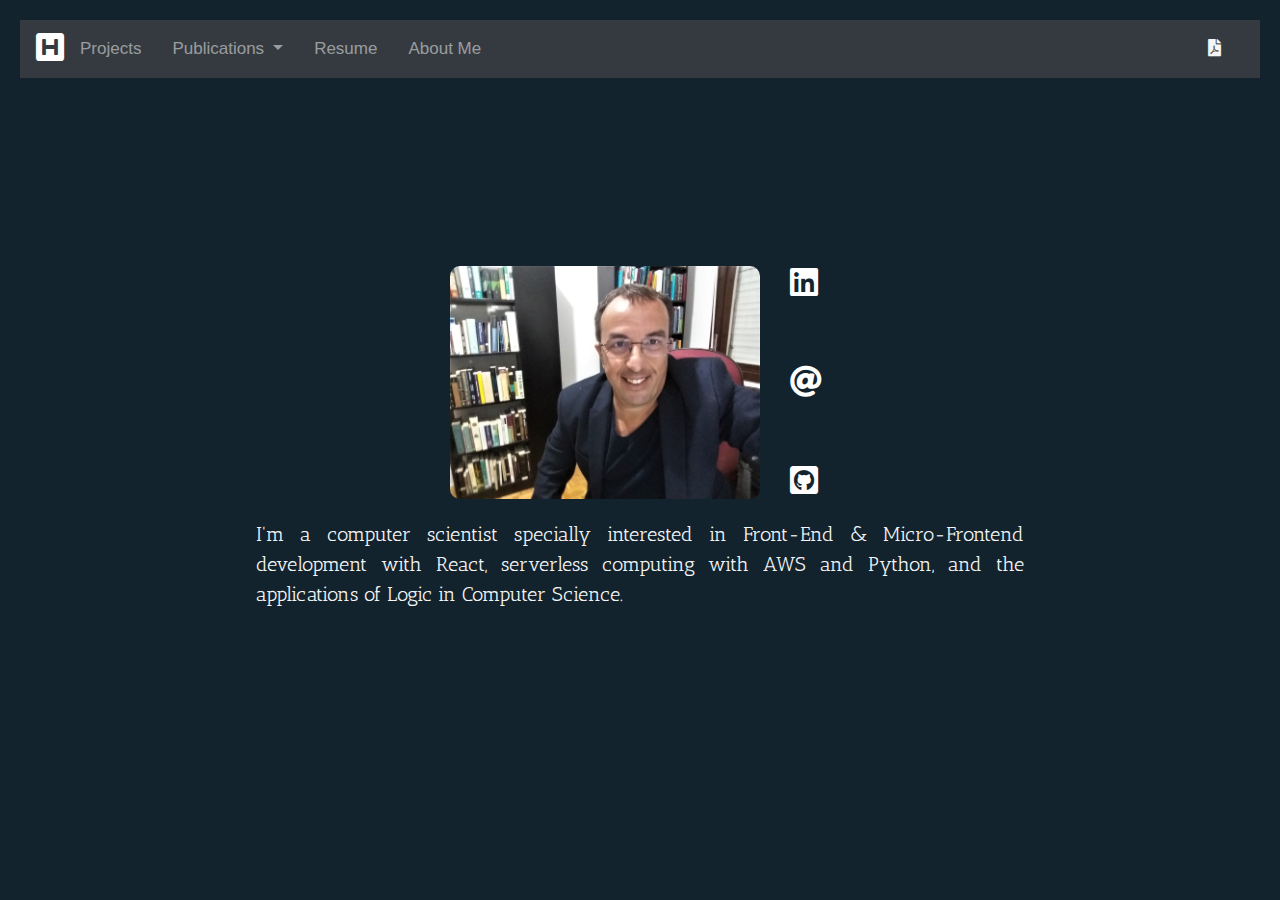
<file: index.html>
<!DOCTYPE html>
<html lang="en">
<head>
  <meta charset="UTF-8">
  <meta name="viewport" content="width=device-width, initial-scale=1.0">
  <title>Alfio Martini - Portfolio - Homepage</title>
  
  <!-- Latest compiled and minified CSS -->
  <link rel="stylesheet" href="https://maxcdn.bootstrapcdn.com/bootstrap/4.5.2/css/bootstrap.min.css" defer> 

  <!-- jQuery library -->
  <script src="https://ajax.googleapis.com/ajax/libs/jquery/3.5.1/jquery.min.js"></script>

  <!-- Popper JS -->
  <script src="https://cdnjs.cloudflare.com/ajax/libs/popper.js/1.16.0/umd/popper.min.js" defer></script>

  <!-- Latest compiled JavaScript -->
  <script src="https://maxcdn.bootstrapcdn.com/bootstrap/4.5.2/js/bootstrap.min.js" defer></script>

  <link rel="stylesheet" href="https://cdnjs.cloudflare.com/ajax/libs/font-awesome/5.15.1/css/all.min.css" defer>

  <link href="https://fonts.googleapis.com/css2?family=Antic+Slab&display=swap" rel="stylesheet" defer>

  <link href="./static/img/favicon.ico" rel="icon">

  <link rel="stylesheet"  href="static/styles.css">
  <link rel="stylesheet"  href="static/index.css">
</head>
<body>
  <div class="main">
    <header class="header"></header>
    <section class="presentation">
      <div>
        <div class="image">
          <img src="static/img/profile_picture_10_11_2020-min.jpg" alt="picture">
          <div class="contacts">
            <a href="https://www.linkedin.com/in/alfio-martini-32012423/" target="_blank">
              <i class="fab fa-linkedin fa-2x text-white  mr-2"></i>
            </a>
            <!-- <a href="https://twitter.com/alfio_martini" target="_blank">
              <i class="fab fa-twitter-square fa-2x text-white  mr-2"></i>
            </a> -->
            <a href="mailto:alfio.martini@gmail.com">
              <i class="fas fa-at fa-2x text-white mr-2"></i>
            </a>
            <a href="https://github.com/alfiomartini" target="_blank">
              <i class="fab fa-github-square fa-2x text-white  mr-2"></i>
            </a>
          </div>
        </div>
      </div>
      <div class="about">
        I'm a computer scientist specially interested in Front-End & Micro-Frontend development with React, serverless computing with AWS and Python, and the applications of Logic in Computer Science.</span>
      </div>
    </section>
  </div>
  <script src="./static/fetch_navbar.js"></script>
</body>
</html>
</file>
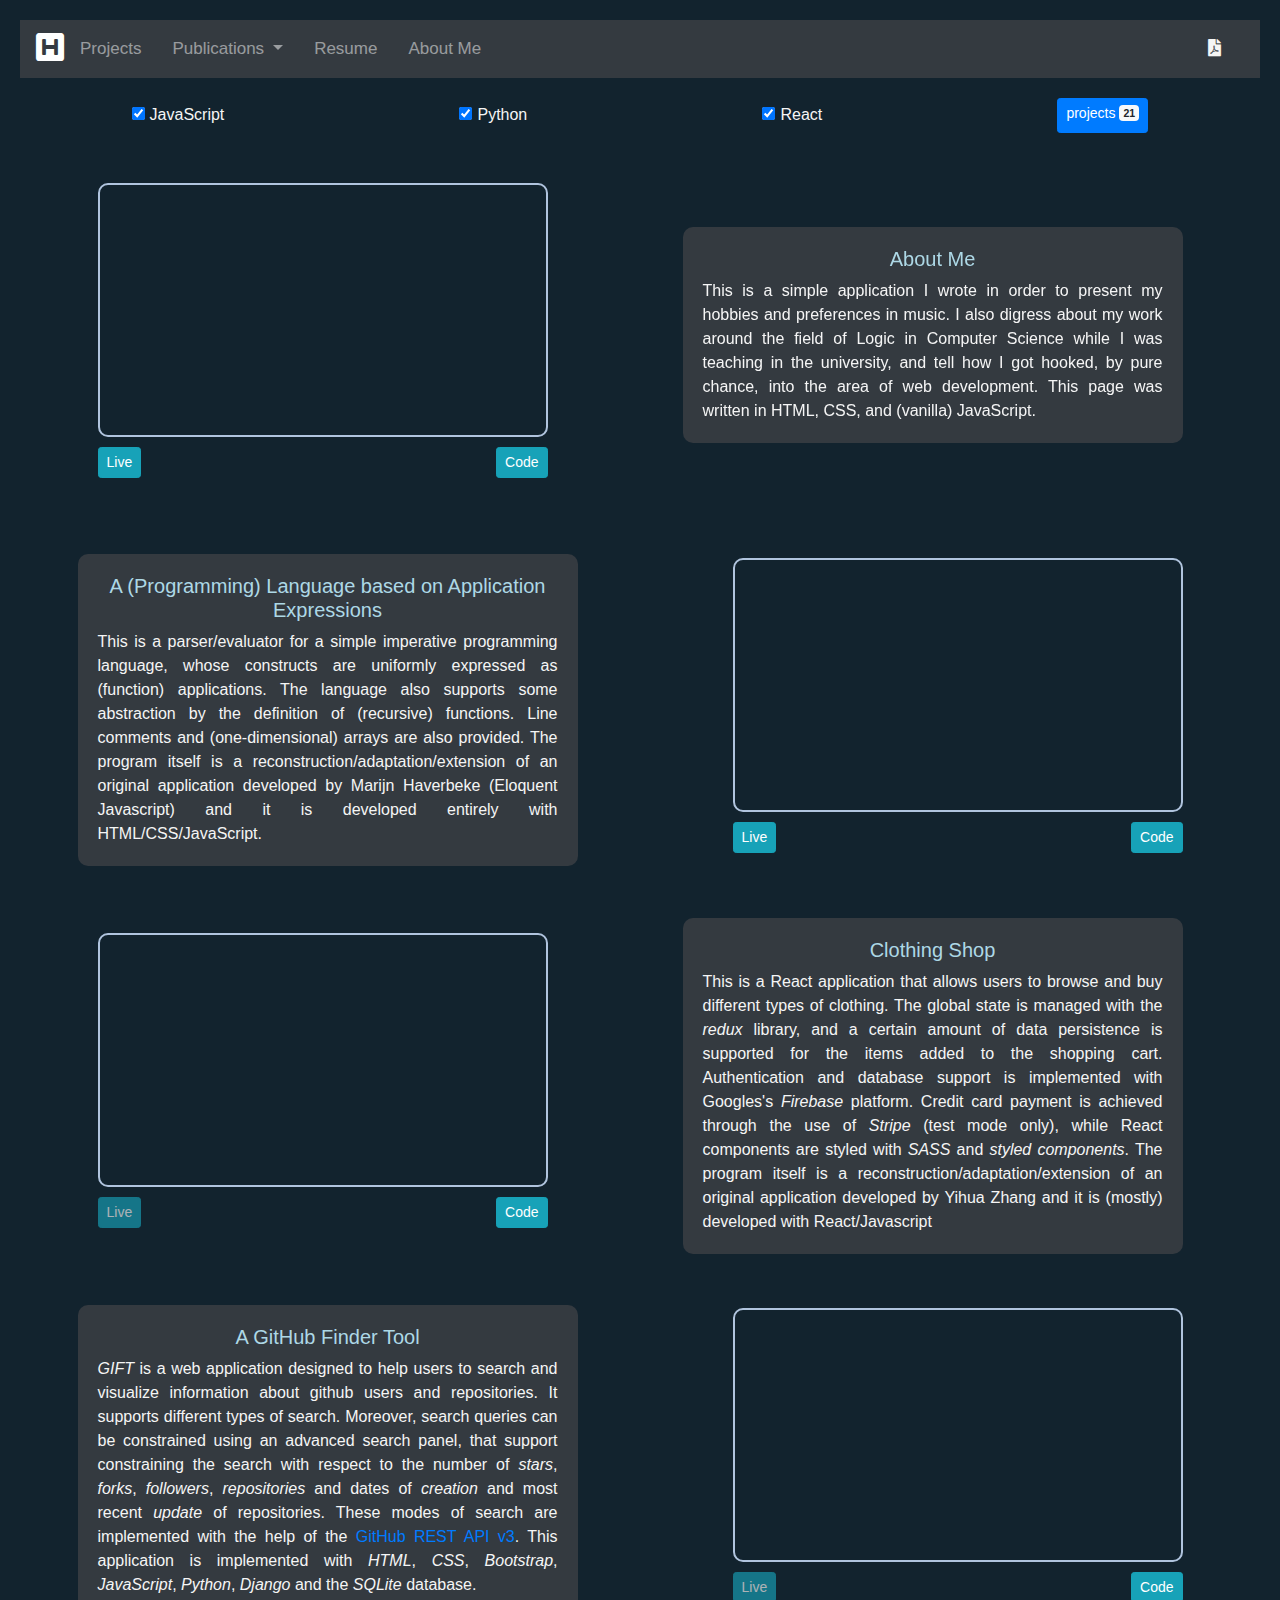
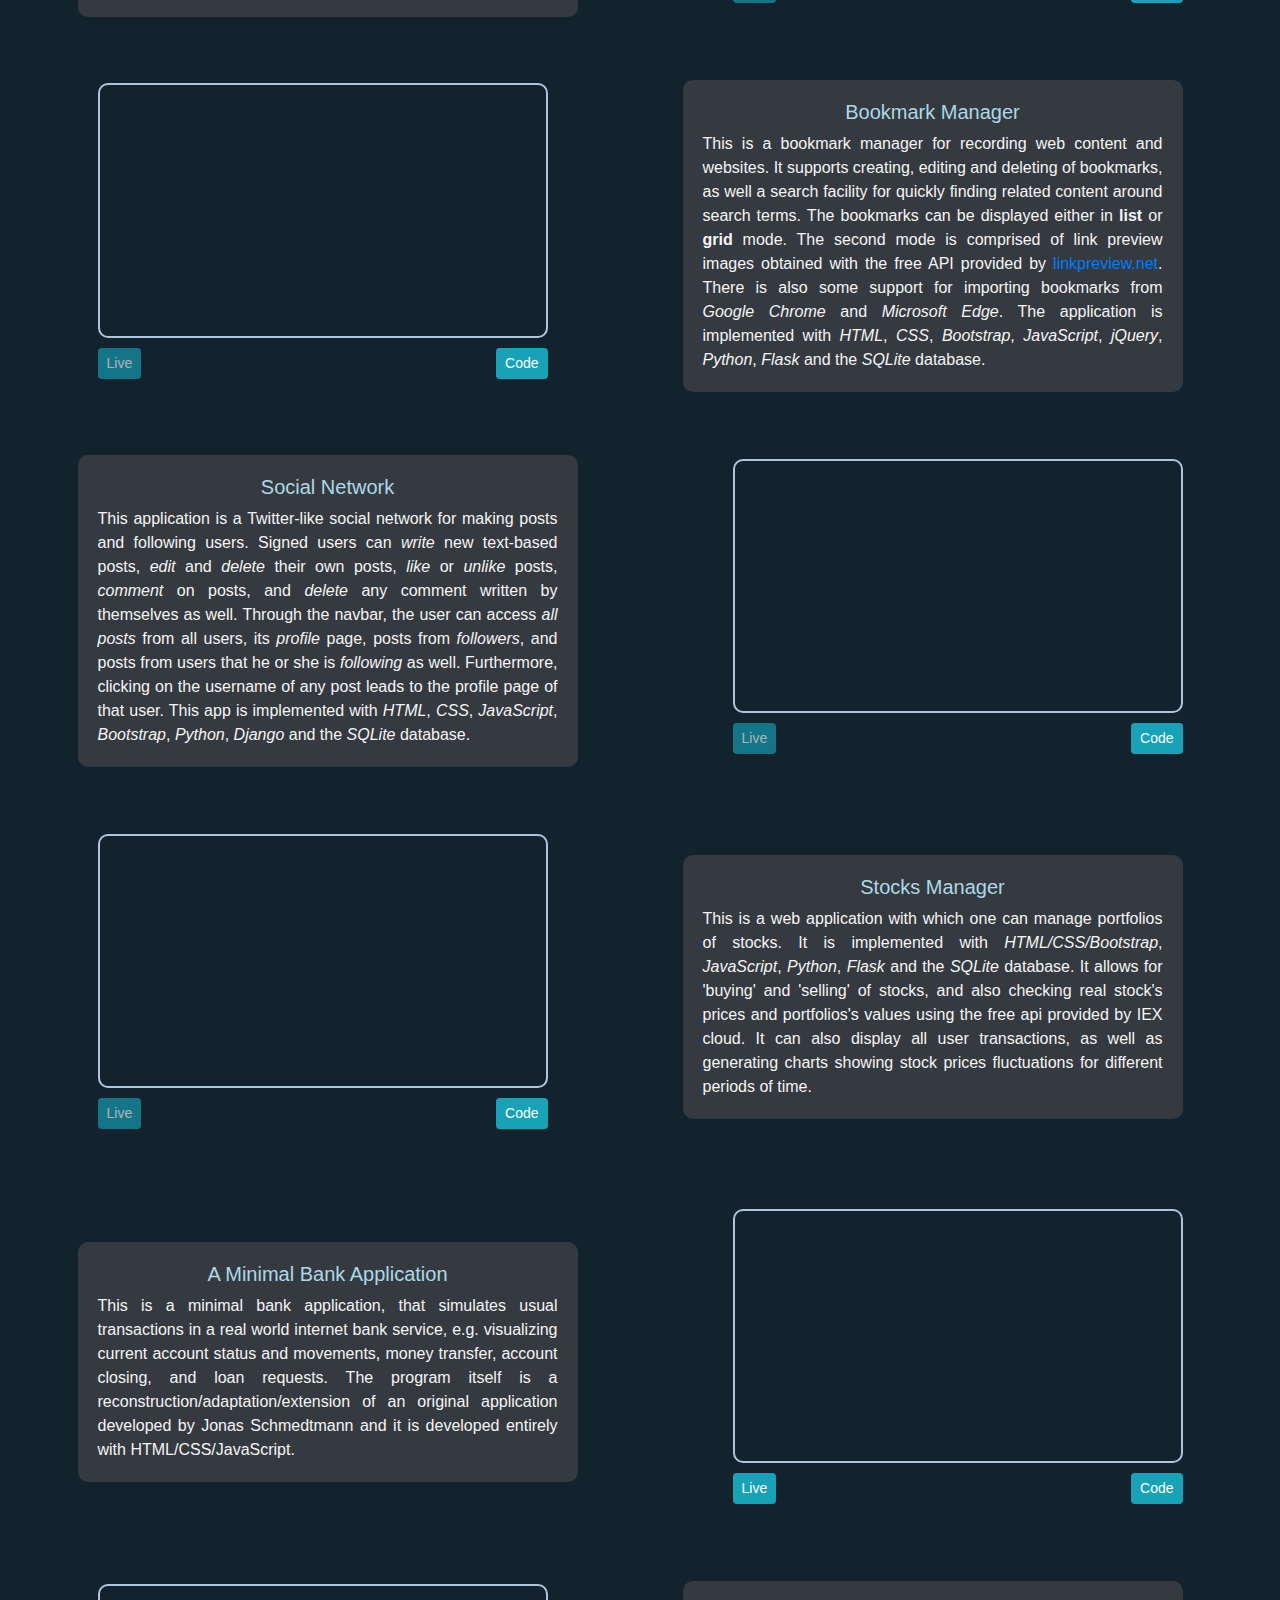
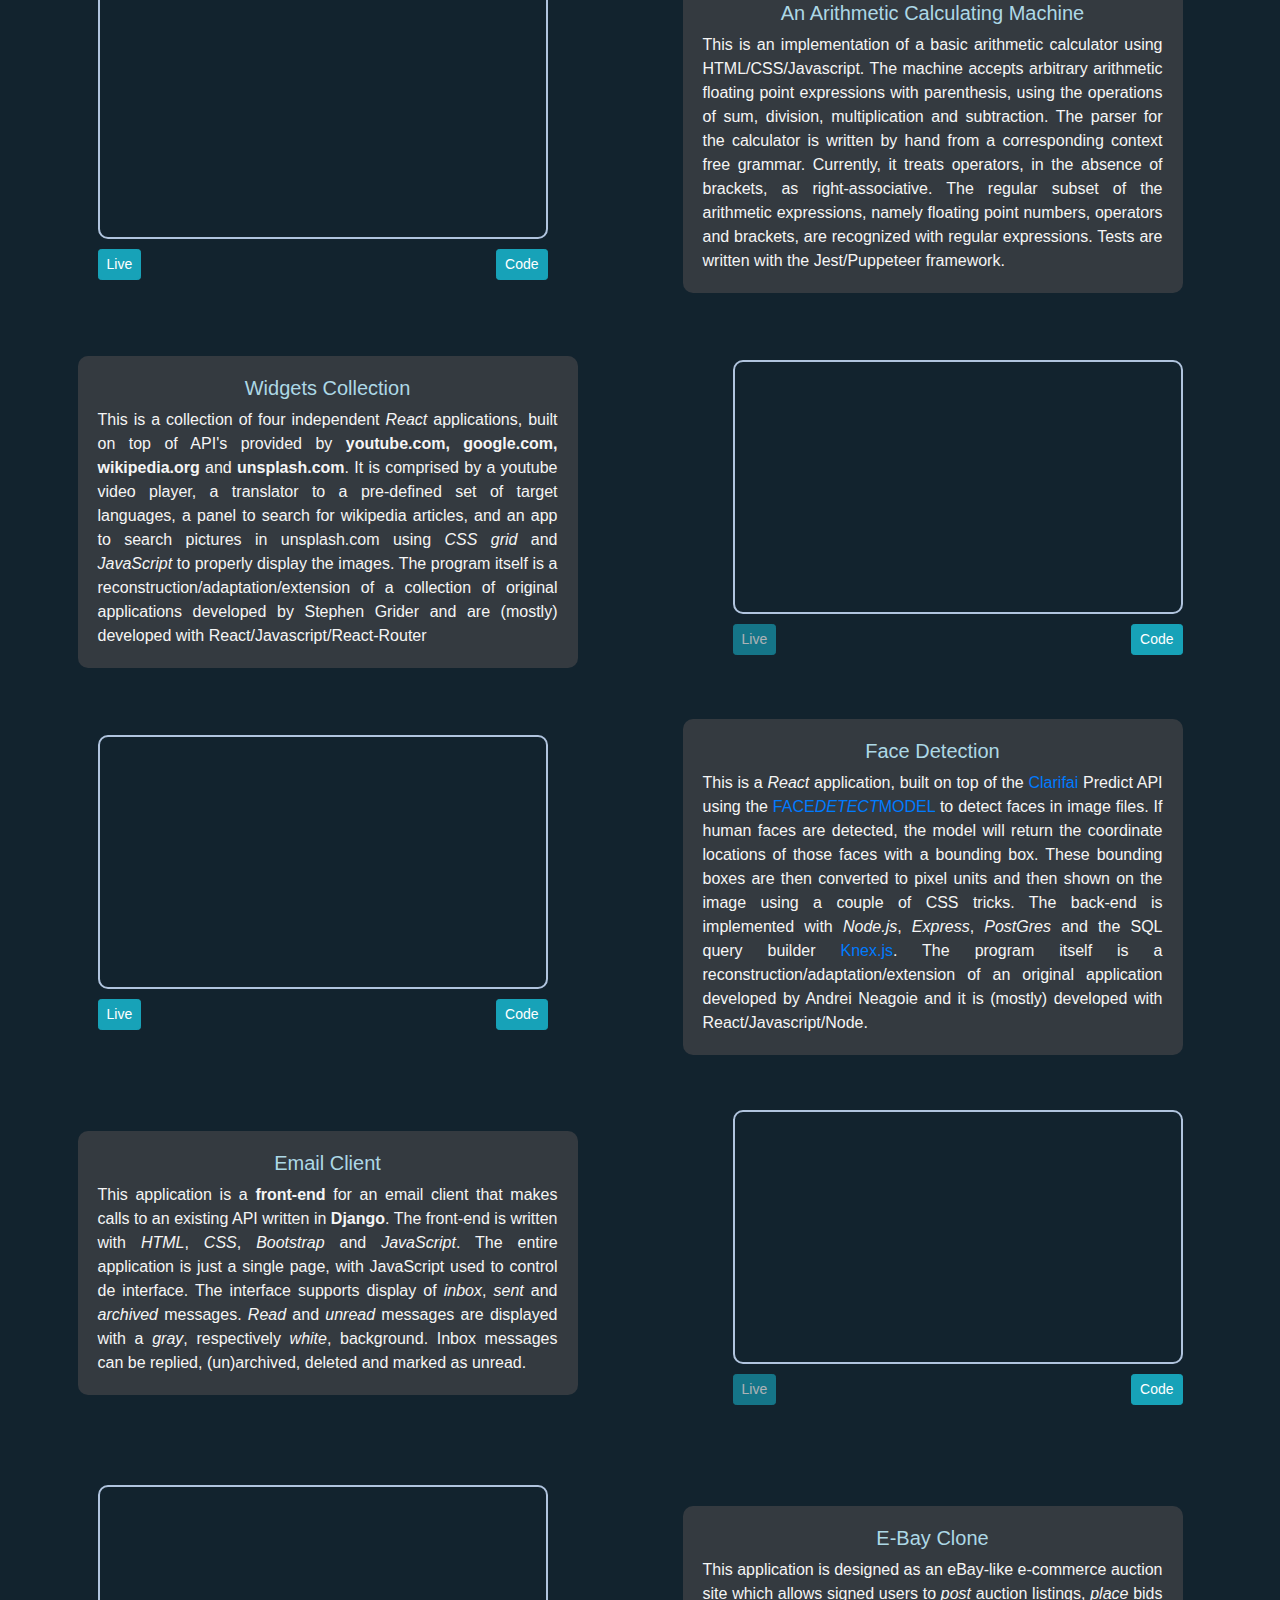
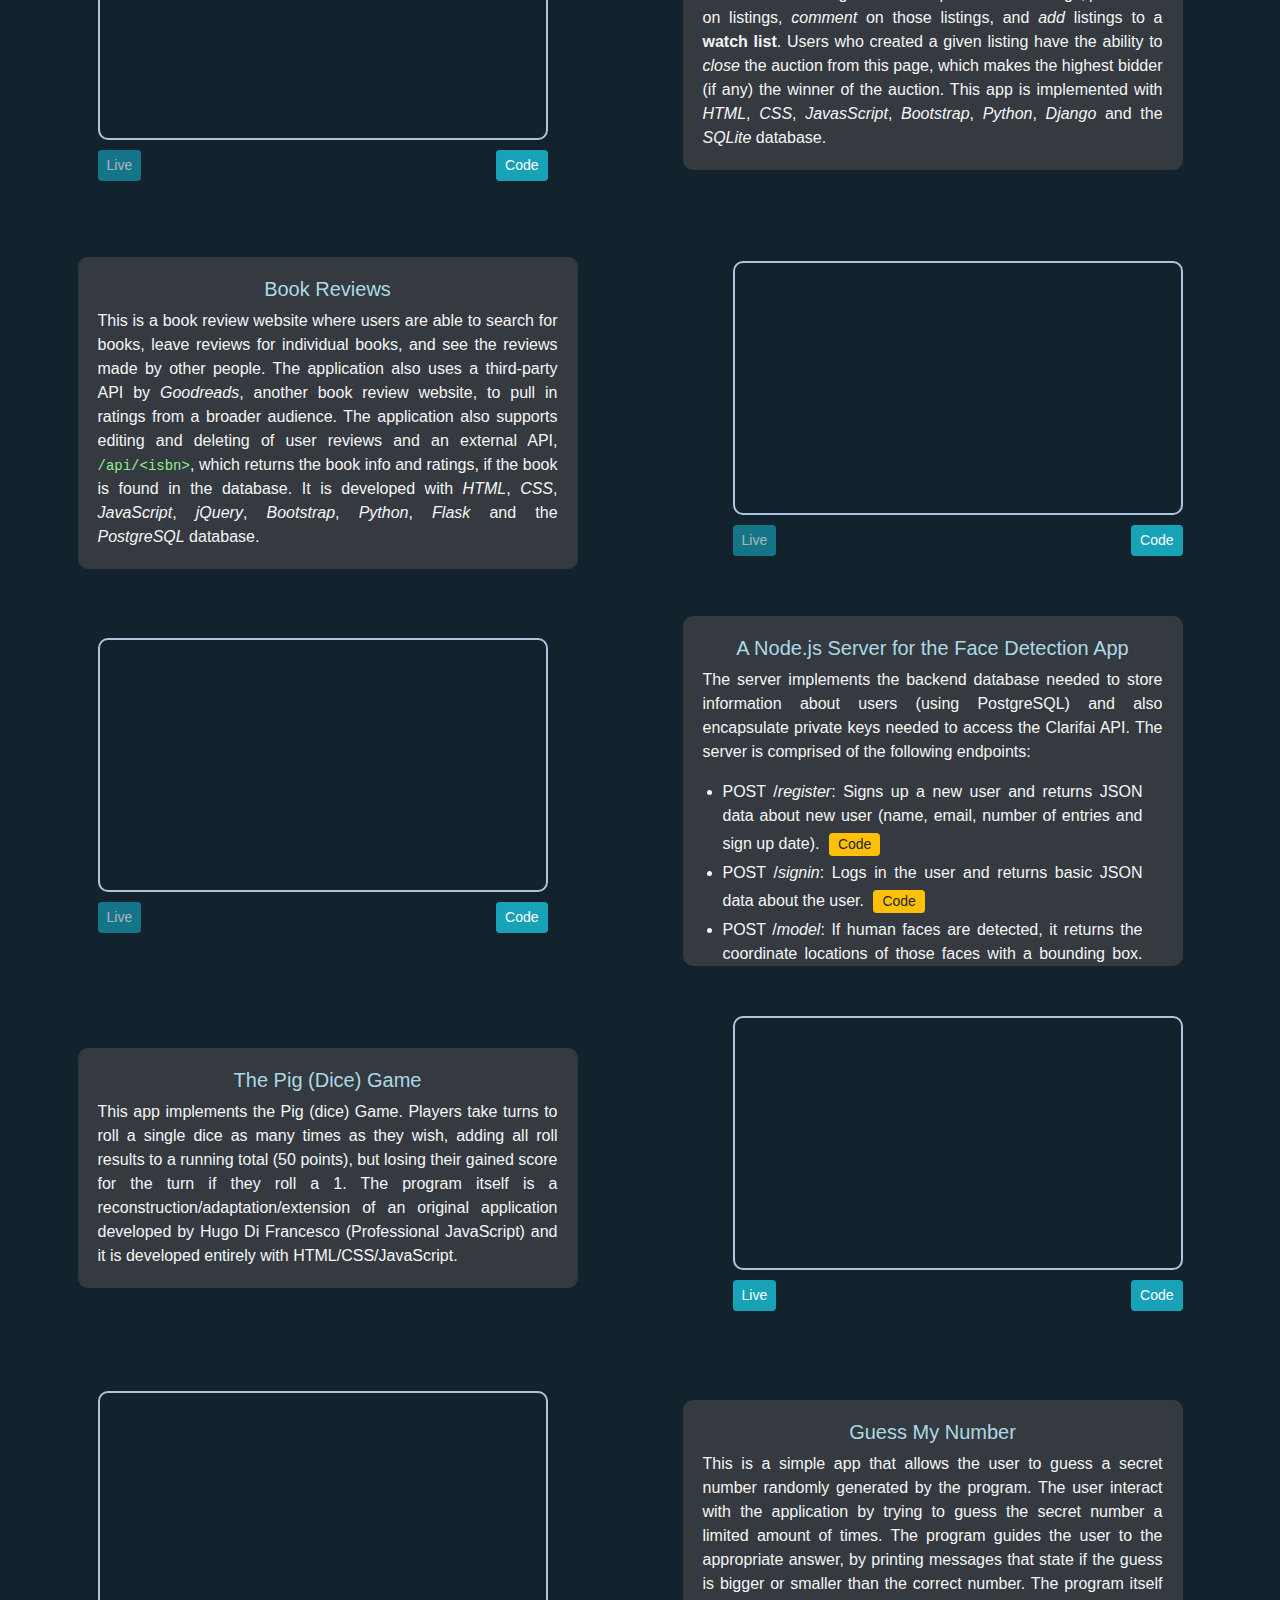
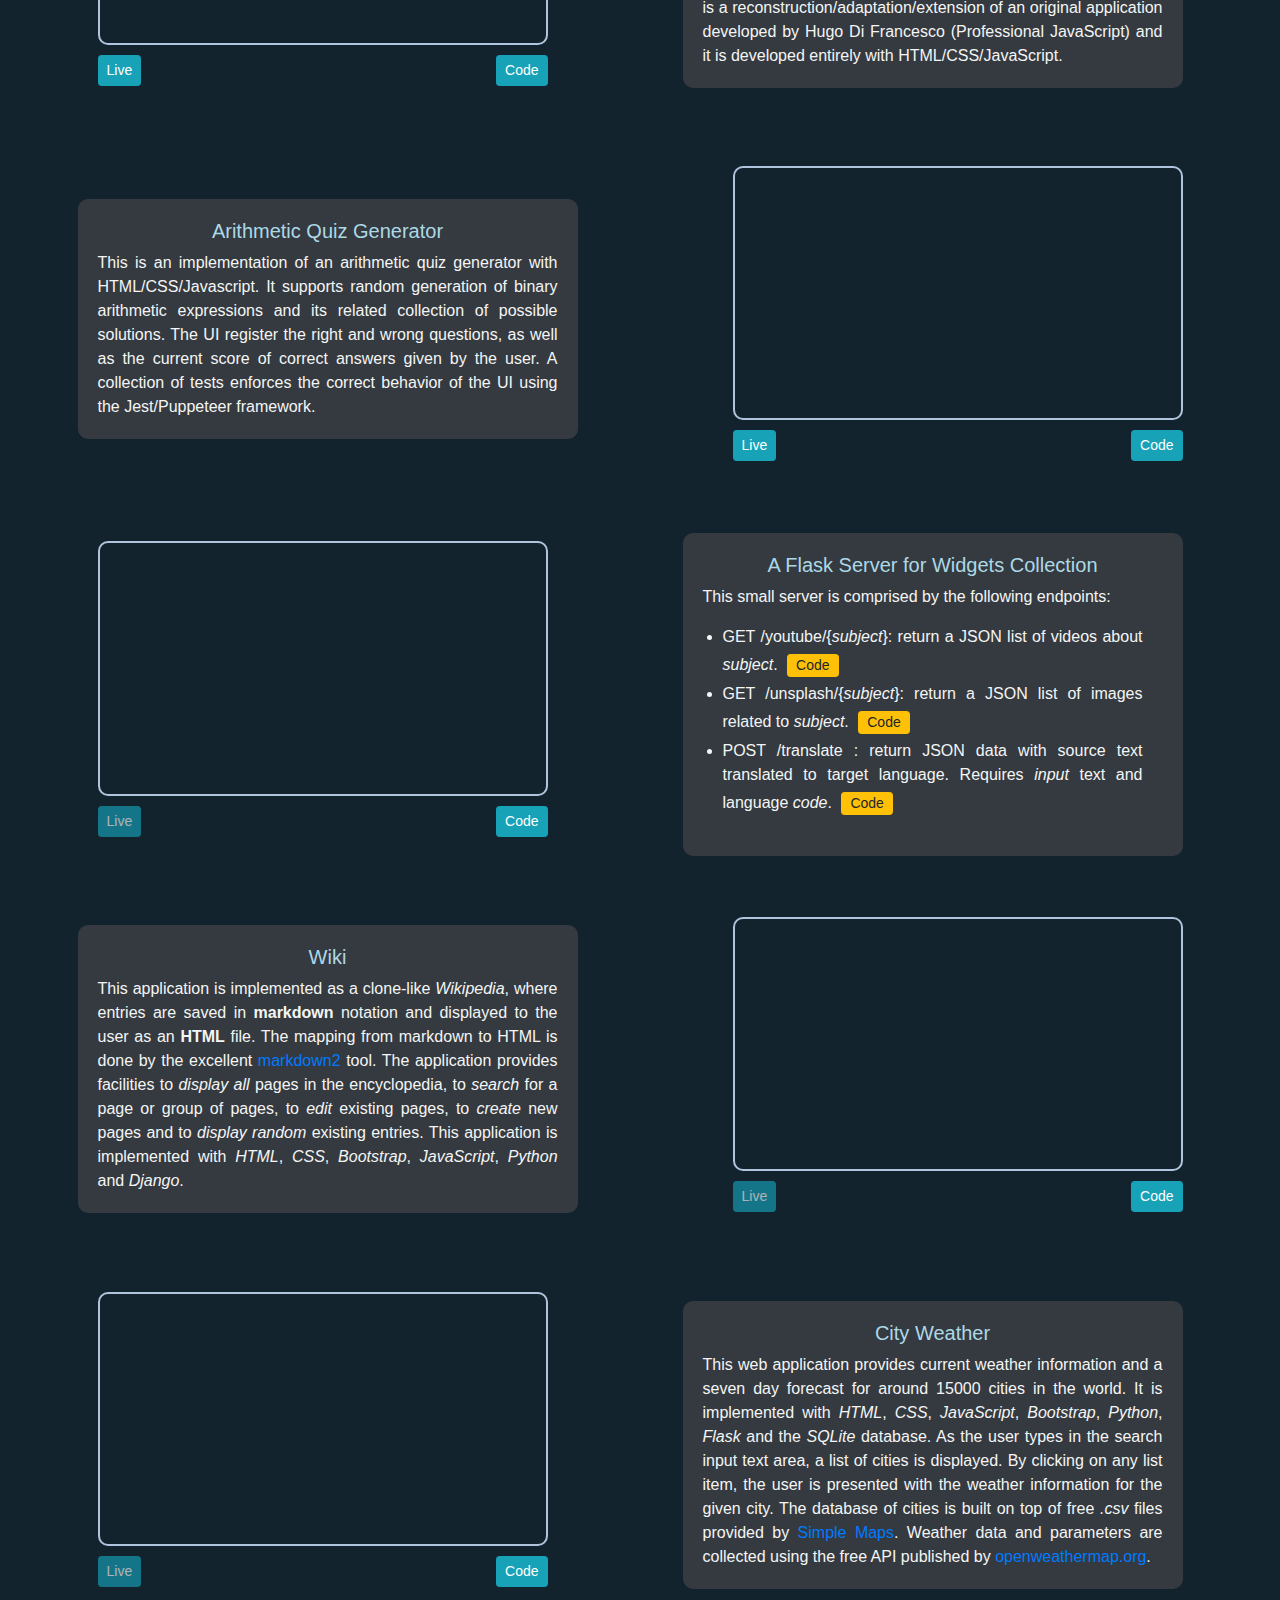
<file: projects.html>
<!DOCTYPE html>
<html lang="en">
<head>
  <meta charset="UTF-8">
  <meta name="viewport" content="width=device-width, initial-scale=1.0">
  <title>Projects</title>
  <!-- Latest compiled and minified CSS -->
  <link rel="stylesheet" href="https://maxcdn.bootstrapcdn.com/bootstrap/4.5.2/css/bootstrap.min.css" defer> 

  <!-- jQuery library -->
  <script src="https://ajax.googleapis.com/ajax/libs/jquery/3.5.1/jquery.min.js"></script>

  <!-- Popper JS -->
  <script src="https://cdnjs.cloudflare.com/ajax/libs/popper.js/1.16.0/umd/popper.min.js" defer></script>

  <!-- Latest compiled JavaScript -->
  <script src="https://maxcdn.bootstrapcdn.com/bootstrap/4.5.2/js/bootstrap.min.js" defer></script>

  <link rel="stylesheet" href="https://cdnjs.cloudflare.com/ajax/libs/font-awesome/5.15.1/css/all.min.css" defer>

  <link rel="stylesheet" href="https://cdnjs.cloudflare.com/ajax/libs/font-awesome/5.15.1/css/all.min.css" defer>

  <link href="./static/img/favicon.ico" rel="icon">
  
  <link rel="stylesheet"  href="static/styles.css">
  <link rel="stylesheet"  href="static/projects.css">
</head>
<body>
  <div class="main">
    <header class="header">
      <nav class = "navbar navbar-expand-md bg-dark navbar-dark">
        <a href="index.html">
            <i class="fas fa-h-square fa-2x text-white  mr-2"></i>
        </a>
        <!-- Toggler/collapsible Button -->
        <button class="navbar-toggler" type="button" data-toggle="collapse" 
          data-target="#collapsible">
          <span class="navbar-toggler-icon"></span>
        </button>
        <!-- Navbar Links -->
        <div class="collapse navbar-collapse" id="collapsible">
          <ul class="navbar-nav mr-auto">
            <li class="nav-item"> 
              <a class="nav-link" href="projects.html"> Projects </a>  
            </li>
            <!-- Dropdown-->
            <li class = "nav-item dropdown"> 
              <a  class="nav-link dropdown-toggle"  href="#"
                id="navbardrop" data-toggle="dropdown"> 
                  Publications </a>
              <div class="dropdown-menu"> 
                <a class= "dropdown-item" href="publications.html#journals"> Journals </a>
                <a class= "dropdown-item" href="publications.html#bookChap"> Book Chapters </a> 
                <a class= "dropdown-item" href="publications.html#workshops"> Workshops </a>
                <a class= "dropdown-item" href="publications.html#myTechRep"> Reports </a>
              </div>
            </li>
            <li class="nav-item"> 
              <a class="nav-link" href="resume.html"> Resume </a> 
            </li>
            <!-- <li>
              <form class="form-inline" action="" id="search-bar">
                <input class="form-control mr-sm-2" type="text" placeholder="Search">
                <button class="btn btn-success" type="submit">Search</button>
              </form>
            </li> -->
          </ul>
          <ul class="navbar-nav ml-auto">
            <li class="nav-item"> 
              <a class="nav-link" href="../resume/resume.pdf" target="_blank"
              data-toggle="tooltip" data-placement="bottom" title="Resume in PDF"
              > 
                <i class="pdf fas  fa-file-pdf"></i>
              </a> 
            </li>
          </ul>
        </div>
      </nav>
    </header>
    <section class="checkboxes">
      <div class="form-check-inline">
        <label class="form-check-label">
          <input type="checkbox" class="form-check-input js" value="">JavaScript
        </label>
      </div>
      <div class="form-check-inline">
        <label class="form-check-label">
          <input type="checkbox" class="form-check-input python" value="">Python
        </label>
      </div> 
      <div class="form-check-inline">
        <label class="form-check-label">
          <input type="checkbox" class="form-check-input react" value="">React
        </label>
      </div> 
      <button type="button" class="btn btn-primary btn-sm" id="btn-counter">
        projects <span class="badge badge-light counter">0</span>
      </button>
    </section>
    <section class="projects mt-4">
    </section>
  </div>  <!-- end main -->
  <script src="./static/fetch_navbar.js"></script>
  <script type="module">
    import {generatePage} from './static/projects.js';
    import {projects} from './static/projectsData.js';
    const projectsElm = document.querySelector('.projects');
    let flatCopy = projects.reduce((acc, projList) => {
       acc = [...acc, ...projList];
       return acc;
    }, []);
    // console.log('flatCopy', flatCopy);
    flatCopy.sort((proj1, proj2) => proj2.weight - proj1.weight)
    
    // checkboxes
    function removeOption(name){
      const index = checkboxes.indexOf(name);
      if (index !== -1) checkboxes.splice(index, 1);
    }

    function addOption(name){
       if (checkboxes.indexOf(name) === -1) checkboxes.push(name)
    }

    function updateUI(){
      const {html, counter } = generatePage(flatCopy, checkboxes);
      projectsElm.innerHTML = html;
      counterElm.textContent = counter;
    }

    const jsCheckBox = document.querySelector('.js');
    const pythonCheckBox = document.querySelector('.python');
    const reactCheckBox = document.querySelector('.react');
    const counterElm = document.querySelector('.counter')

    
    // initialize UI
    const checkboxes = ['javascript','python', 'react'];
    window.checkboxes = checkboxes;
    jsCheckBox.checked = true;
    pythonCheckBox.checked = true;
    reactCheckBox.checked = true;
    updateUI()

    // event listeners
    jsCheckBox.addEventListener('click', () => {
      if (jsCheckBox.checked) {
        addOption('javascript')
      }
      else {
        removeOption('javascript');
      }
       updateUI()
    });
    pythonCheckBox.addEventListener('click', () => {
      if (pythonCheckBox.checked) addOption('python')
      else removeOption('python');
      updateUI()
    });
    reactCheckBox.addEventListener('click', () => {
      if (reactCheckBox.checked) addOption('react')
      else removeOption('react');
      updateUI();
    });
</script>
</body>
</html>
</file>
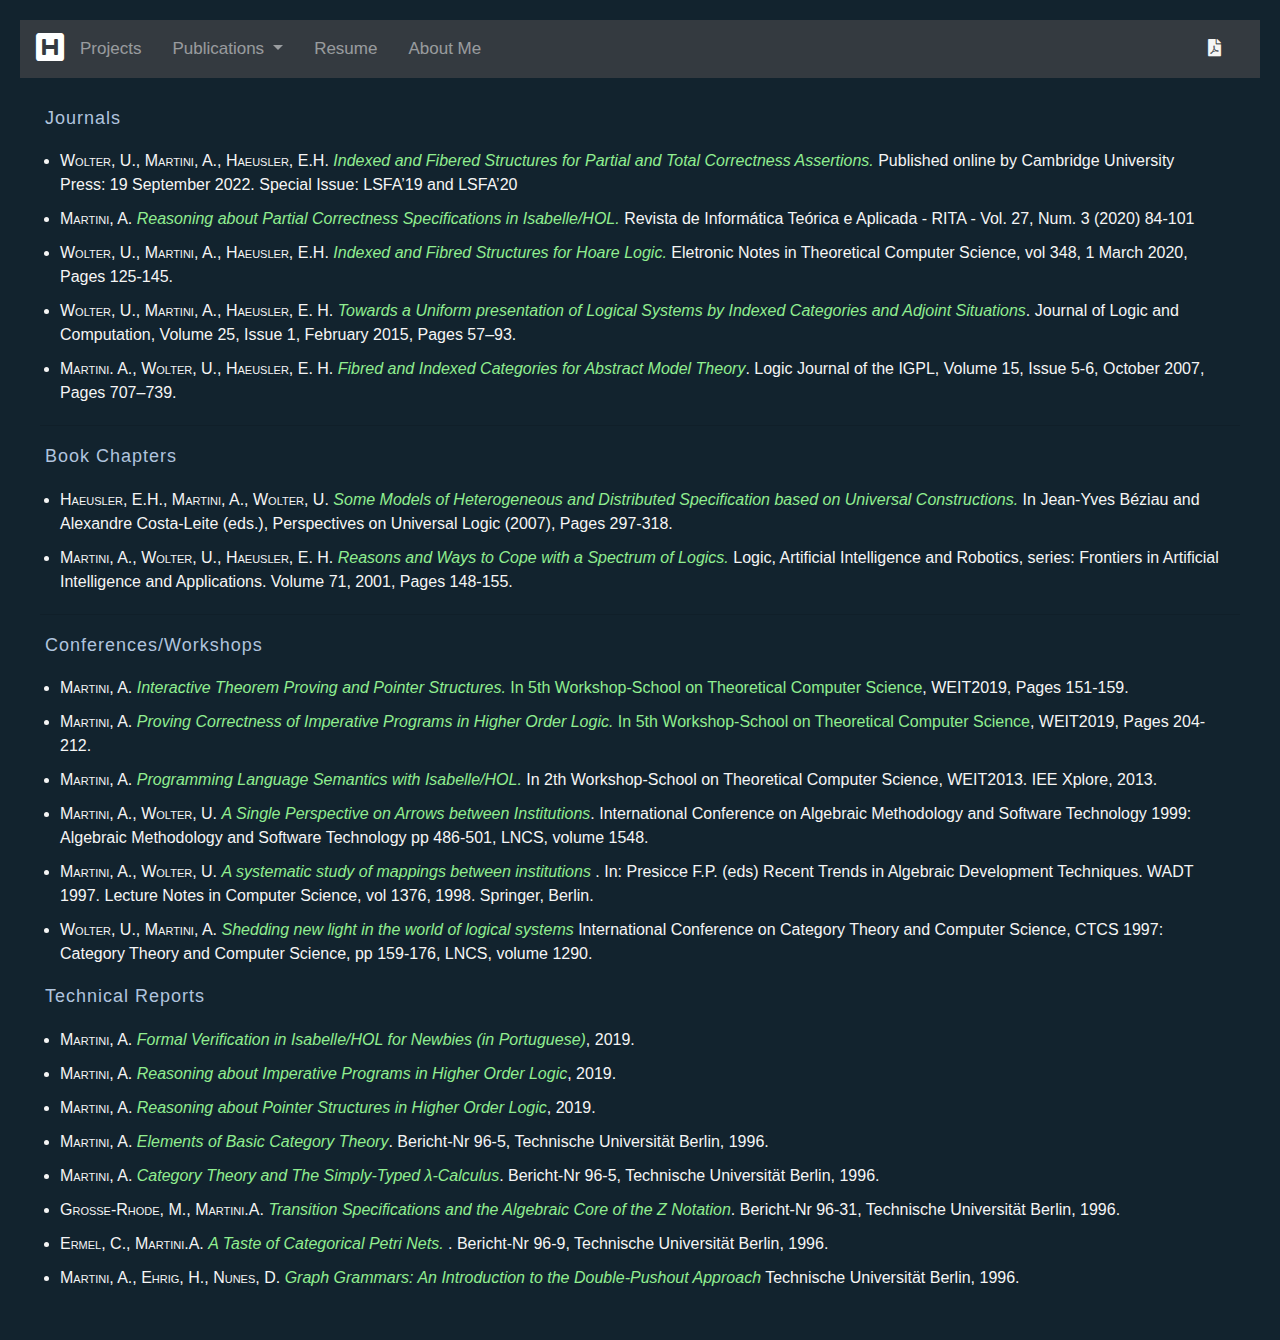
<file: publications.html>
<!DOCTYPE html>
<html lang="en">
<head>
  <meta charset="UTF-8">
  <meta name="viewport" content="width=device-width, initial-scale=1.0">
  <title>Publications</title>
  
  <!-- Latest compiled and minified CSS -->
  <link rel="stylesheet" href="https://maxcdn.bootstrapcdn.com/bootstrap/4.5.2/css/bootstrap.min.css" defer> 

  <!-- jQuery library -->
  <script src="https://ajax.googleapis.com/ajax/libs/jquery/3.5.1/jquery.min.js"></script>

  <!-- Popper JS -->
  <script src="https://cdnjs.cloudflare.com/ajax/libs/popper.js/1.16.0/umd/popper.min.js" defer></script>

  <!-- Latest compiled JavaScript -->
  <script src="https://maxcdn.bootstrapcdn.com/bootstrap/4.5.2/js/bootstrap.min.js" defer></script>

  <link rel="stylesheet" href="https://cdnjs.cloudflare.com/ajax/libs/font-awesome/5.15.1/css/all.min.css" defer>

  <link href="./static/img/favicon.ico" rel="icon">
  
  <link rel="stylesheet"  href="static/styles.css">
  <link rel="stylesheet"  href="static/publications.css">
</head>
<body>
  <div class="main">
    <header class="header"></header>
    <div class="pub-list">
      <section> 
        <h3 id = "journals" class="anchor"> Journals </h3>
        <ul>
          <li> <span class = "author"> Wolter, U., Martini, A., Haeusler, E.H.</span>  
            <span class="title">
                <a href = "https://tinyurl.com/yc4kcmkj" target="_blank"> 
                  Indexed and Fibered Structures for Partial and Total Correctness Assertions. 
                </a>
            </span>
            Published online by Cambridge University Press:  19 September 2022. Special Issue: LSFA’19 and LSFA’20
          </li> 
          <li>
            <span class="author">Martini, A.</span> 
            <span class="title"><a href="https://seer.ufrgs.br/rita/article/view/Vol27_nr3_84/pdf_1"
               target="_blank">
              Reasoning about Partial Correctness Specifications in Isabelle/HOL.</a> 
            </span>
            Revista de Informática Teórica e Aplicada - RITA - Vol. 27, Num. 3 (2020) 84-101
          </li>
          <li> <span class = "author"> Wolter, U., Martini, A., Haeusler, E.H.</span>  
            <span class="title">
                <a href = "https://doi.org/10.1016/j.entcs.2020.02.008" target="_blank"> 
                  Indexed and Fibred Structures for Hoare Logic. </a>
            </span>
               Eletronic Notes in Theoretical Computer Science, vol 348, 1 March 2020, Pages 125-145. 
          </li> 
          <li>
            <span class = "author">Wolter, U., Martini, A., Haeusler, E. H.</span> <span class ="title">
                <a href = "https://doi.org/10.1093/logcom/exs038"  target = "_blank">
                Towards a Uniform presentation of Logical Systems by Indexed Categories 
              and Adjoint Situations</a></span>. 
              Journal of Logic and Computation, Volume 25, 
              Issue 1, February 2015, Pages 57–93.
          </li>
          <li> <span class = "author">Martini. A., Wolter, U., Haeusler, E. H.</span> <span class = "title">
              <a href = "https://doi.org/10.1093/jigpal/jzm045" target = "_blank"> 
              Fibred and Indexed Categories for Abstract Model Theory</a></span>. 
            Logic Journal of the IGPL, Volume 15, 
            Issue 5-6, October 2007, Pages 707–739.
          </li>
        </ul>
      </section>
      <hr>
      <section> 
      <h3 id = "bookChap" class="anchor"> Book Chapters </h3>
      <ul>
          <li>
              <span class = "author">Haeusler, E.H., Martini, A., Wolter, U. </span><span class="title">
                <a href="http://tiny.cc/hzvqfz">Some Models of Heterogeneous and 
                  Distributed Specification based on Universal Constructions.</a></span> 
                  In Jean-Yves Béziau and  Alexandre Costa-Leite (eds.), 
                Perspectives on Universal Logic (2007), Pages 297-318.
          </li>
          <li> <span class = "author">Martini, A., Wolter, U., Haeusler, E. H.</span> <span class = "title">
              <a href="http://tiny.cc/b2vqfz">Reasons and Ways to Cope with a Spectrum 
                of Logics.</a></span> Logic, Artificial Intelligence and Robotics, 
              series: Frontiers in Artificial Intelligence and Applications.
              Volume 71, 2001, Pages 148-155.
          </li>
      </ul>
      </section>
      <hr>
      <section>
      <h3 id = "workshops" class="anchor"> Conferences/Workshops </h3>
      <ul>
        <li> <span class = "author"> Martini, A. </span>
          <span class="title"><a href="http://tiny.cc/bw2ekz" target="_blank">
            Interactive Theorem Proving and Pointer Structures.</a></span>
          <a href ="https://weit2019.wordpress.com/" target="_blank">
            In 5th Workshop-School on Theoretical Computer 
            Science</a>, WEIT2019, Pages 151-159.
      </li>
      <li>
        <span class = "author">Martini, A.</span> <span class="title">
         <a href="http://tiny.cc/et2ekz" target="_blank">
           Proving Correctness of Imperative 
          Programs in Higher Order Logic.</a></span> 
          <a href ="https://weit2019.wordpress.com/" target="_blank">
          In 5th Workshop-School on Theoretical Computer 
          Science</a>, WEIT2019, Pages 204-212.
      </li>
        <li> <span class = "author">Martini, A.</span> <span class = "title"> 
            <a href ="https://ieeexplore.ieee.org/abstract/document/6778559" 
            target="_blank"> Programming Language Semantics with Isabelle/HOL.</a></span> 
            In 2th Workshop-School on Theoretical Computer Science, WEIT2013. IEE Xplore, 2013.
        </li>
        <li>
            <span class = "author">Martini, A., Wolter, U.</span> <span class = "title"> 
            <a href = "https://link.springer.com/chapter/10.1007/3-540-49253-4_34" 
            target = "_blank"> A Single Perspective on Arrows between Institutions</a></span>. 
            International Conference on Algebraic Methodology and Software Technology
            1999: Algebraic Methodology and Software Technology pp 486-501, LNCS, 
            volume 1548.
          </li>
          <li>
            <span class = "author">Martini, A., Wolter, U.</span> <span class = "title"> 
            <a href = "https://link.springer.com/chapter/10.1007/3-540-64299-4_41" 
            target = "_blank"> A systematic study of mappings between institutions</a>
            </span>. In: Presicce F.P. (eds) Recent Trends in Algebraic Development Techniques. 
            WADT 1997. Lecture Notes in Computer Science, vol 1376, 1998. Springer, Berlin.
          </li>
          <li><span class = "author">Wolter, U., Martini, A.</span> <span class = "title"> 
          <a href = "https://link.springer.com/chapter/10.1007/BFb0026987" target = "_blank"> 
          Shedding new light in the world of logical systems</a></span>
          International Conference on Category Theory and Computer Science, CTCS 1997: 
          Category Theory and Computer Science, pp 159-176, LNCS, volume 1290.
        </li>
      </ul>
      </section>
      <section>
      <h3 id = "myTechRep" class="anchor"> Technical Reports </h3>
        <ul>
          <li>
            <span class = "author"> Martini, A.</span> <span class="title">  
              <a href="http://tiny.cc/fpwltz" target="_blank"> 
            Formal Verification in Isabelle/HOL for Newbies (in Portuguese)</a></span>, 2019.
          </li>
          <li>
            <span class = "author"> Martini, A.</span> <span class="title">  
              <a href="http://tiny.cc/0aoqfz" target="_blank"> 
            Reasoning about Imperative Programs  in Higher Order Logic</a></span>, 2019.
          </li>
          <li>
            <span class = "author">Martini, A</span>. <span class="title">  
              <a href="http://tiny.cc/mkoqfz" target="_blank"> 
              Reasoning about Pointer Structures in Higher Order Logic</a></span>, 2019.
          </li>
          <li> <span class = "author">Martini, A</span>. <span class = "title"> 
            <a href="http://tiny.cc/lptqfz" target="_blank"> Elements of 
            Basic Category Theory</a></span>. Bericht-Nr 96-5, Technische Universität Berlin, 
            1996.
          </li>   
          <li>
            <span class = "author">Martini, A</span>. <span class = "title"> 
              <a href="http://tiny.cc/hauqfz" target="_blank"> Category 
              Theory and The Simply-Typed &lambda;-Calculus</a></span>. Bericht-Nr 96-5, 
              Technische Universität Berlin, 1996.
          </li>
          <li> 
              <span class = "author">Grosse-Rhode, M., Martini.A.</span> <span class = "title"> 
              <a href="http://tiny.cc/msuqfz" target="_blank"> 
              Transition Specifications and the Algebraic Core of the Z Notation</a></span>. 
              Bericht-Nr 96-31, Technische Universität Berlin, 1996.
          </li>
          <li> 
              <span class = "author">Ermel, C., Martini.A</span>. <span class = "title">
                <a href="http://tiny.cc/uouqfz" target="_blank"> 
              A Taste of Categorical Petri Nets. </a></span>. Bericht-Nr 96-9, 
              Technische Universität Berlin, 1996.
          </li>
          <li>
            <span class = "author">Martini, A., Ehrig, H., Nunes, D.</span><span class="title"> 
              <a href="http://tiny.cc/jd05qz" target="_blank">Graph Grammars: An 
              Introduction to the Double-Pushout Approach</a></span> Technische Universität 
              Berlin, 1996.
          </li>
        </ul> 
      </section>
    </div>
  </div>
  <script src="./static/fetch_navbar.js"></script>
</body
</html>
</file>
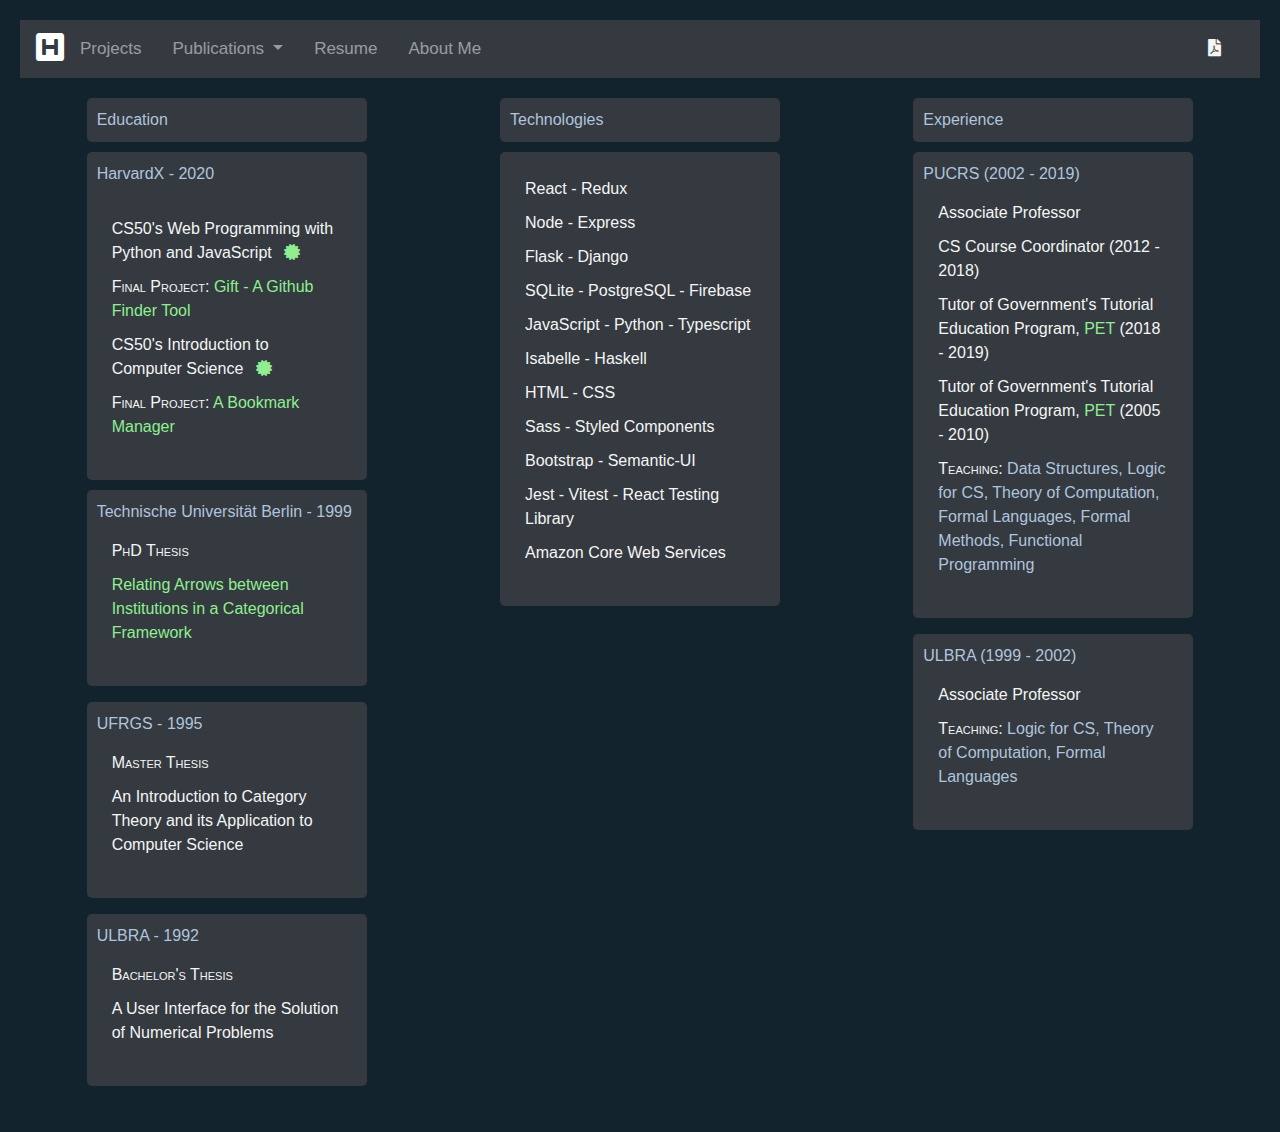
<file: resume.html>
<!DOCTYPE html>
<html lang="en">
<head>
  <meta charset="UTF-8">
  <meta name="viewport" content="width=device-width, initial-scale=1.0">
  <title>Resume</title>
  
  <!-- Latest compiled and minified CSS -->
  <link rel="stylesheet" href="https://maxcdn.bootstrapcdn.com/bootstrap/4.5.2/css/bootstrap.min.css" defer> 

  <!-- jQuery library -->
  <script src="https://ajax.googleapis.com/ajax/libs/jquery/3.5.1/jquery.min.js"></script>

  <!-- Popper JS -->
  <script src="https://cdnjs.cloudflare.com/ajax/libs/popper.js/1.16.0/umd/popper.min.js" defer></script>

  <!-- Latest compiled JavaScript -->
  <script src="https://maxcdn.bootstrapcdn.com/bootstrap/4.5.2/js/bootstrap.min.js" defer></script>

  <link rel="stylesheet" href="https://cdnjs.cloudflare.com/ajax/libs/font-awesome/5.15.1/css/all.min.css" defer>

  <link href="./static/img/favicon.ico" rel="icon">

  <link rel="stylesheet"  href="static/styles.css">
  <link rel="stylesheet"  href="static/resume.css">
</head>
<body>
  <div class="main">
    <header class="header"></header>
    <div class="resume">
      <section class="skills">
        <div class="title bg-dark">
          Technologies 
        </div>
        <div class="development bg-dark">
          <ul>
            <li>React - Redux</li>
            <li>Node - Express </li>
            <li>Flask - Django</li>
            <li>SQLite - PostgreSQL - Firebase</li>
            <li>JavaScript - Python - Typescript</li>
            <li>Isabelle - Haskell</li>
            <li>HTML - CSS</li>
            <li>Sass - Styled Components</li>
            <li>Bootstrap - Semantic-UI</li>
            <li>Jest - Vitest - React Testing Library</li>
            <li> Amazon Core Web Services</li>
          </ul>
        </div>
      </section>
      <section class="education">
         <div class="title bg-dark">
           Education
         </div>
         <div class="harvard-edu bg-dark">
           <div class="mb-3 title">HarvardX - 2020</div>
           <ul class="bg-dark">
             <li>CS50's Web Programming with Python and JavaScript
              <a href="https://courses.edx.org/certificates/870cf4bea61b4b95a5e5c6701ae68e20"
              target="_blank">
                     <i class="fas fa-certificate ml-2"></i>
              </a>
             </li>
             <li><span class="thesis">Final Project:</span>
              <a href="https://www.youtube.com/watch?v=5uyiT2O814g" target="_blank">
                Gift - A Github Finder Tool
              </a></li>
             <li>CS50's Introduction to Computer Science
                <a href="https://courses.edx.org/certificates/794f1eec5a3244e881318db6a2b61e5a"
                    target="_blank">
                <i class="fas fa-certificate ml-2"></i>
                </a>
              </li>
             <li><span class="thesis">Final Project:</span><a href="https://www.youtube.com/watch?v=QvWcsJ1HRbI" target="_blank">
              A Bookmark Manager
             </a></li>
           </ul>
         </div>
         <div class="tub-edu mb-3 bg-dark">
           <div class="title">Technische Universität Berlin - 1999</div>
           <ul>
             <li class="thesis">PhD Thesis</li>
             <li><a href="https://www.tfs.tu-berlin.de/menue/forschung/promotionen/" target="_blank">
              Relating Arrows between Institutions in a Categorical Framework
            </a></li>
           </ul>
         </div>
         <div class="ufrgs-edu mb-3 bg-dark">
           <div class="title">UFRGS - 1995</div>
           <ul>
             <li class="thesis">Master Thesis</li>
             <li>An Introduction to Category Theory and its Application to Computer Science</li>
           </ul>
         </div>
         <div class="ulbra-edu mb-3 bg-dark">
           <div class="title">ULBRA - 1992</div>
           <ul>
             <li class="thesis">Bachelor's Thesis </li>
             <li>A User Interface for the Solution of Numerical Problems</li>
           </ul>
         </div>
      </section>
      <section class="experience">
        <div class="title bg-dark">
          Experience
        </div>
        <div class="pucrs-exp mb-3 bg-dark">
          <span class="title">PUCRS (2002 - 2019)</span>
          <ul>
            <li>Associate Professor </li>
            <li>CS Course Coordinator (2012 - 2018)</li>
            <li>Tutor of Government's Tutorial Education Program, 
              <a href="http://portal.mec.gov.br/pet" target="_blank">PET</a> (2018 - 2019)</li>
            <li>Tutor of Government's Tutorial Education Program, 
              <a href="http://portal.mec.gov.br/pet" target="_blank">PET</a> (2005 - 2010)</li>
            <li><span class="thesis">Teaching: </span> <span class="title">Data Structures, Logic for CS, Theory of Computation, Formal Languages, Formal Methods, Functional Programming</span></li>
          </ul>
        </div>
        <div class="ulbra-exp mb-3 bg-dark">
          <span class="title">ULBRA (1999 - 2002)</span>
          <ul>
            <li>Associate Professor </li>
            <li><span class="thesis">Teaching:</span> <spn class="title"> Logic for CS, Theory of Computation, Formal Languages</spn>
            </li>
          </ul>
        </div>
      </section>
    </div>
  </div>
  <script src="./static/fetch_navbar.js"></script>
  <script src="./static/resume.js"></script>
</body>
</html>
</file>
<file: static/index.css>
.presentation {
  height: 95vh;
  display: flex;
  flex-direction: column;
  align-items: center;
  justify-content: center;
}

.presentation .image img {
  width: 25%;
  margin-right: 30px;
  border-radius: 10px;
}

.presentation .about {
  width: 60vw;
  font-size: 20px;
  margin-top: 20px;
  font-family: "Antic Slab", serif;
  text-align: justify;
}

.image {
  display: flex;
  flex-direction: row;
  justify-content: center;
}

.contacts {
  display: flex;
  flex-direction: column;
  justify-content: space-between;
}

.color {
  color: lightsteelblue;
}

/* Media Queries */

@media (min-height: 1000px) {
  .contacts i {
    font-size: 60px;
  }
}

@media (max-width: 1024px) {
  .presentation .image img {
    width: 35%;
  }

  .presentation .about {
    width: 70vw;
    font-size: 20px;
  }
}

@media (max-width: 820px) {
  .contacts i {
    font-size: 2em;
  }

  .presentation .image img {
    width: 45%;
  }
}

@media (max-width: 600px) {
  .presentation .image img {
    width: 40%;
  }
  .presentation .about {
    font-size: 16px;
  }
}

@media (max-width: 500px) {
  .presentation .image img {
    width: 50%;
  }
}

@media (max-width: 400px) {
  .presentation .image img {
    width: 60%;
  }
  .contacts i {
    font-size: 25px;
  }

  .presentation .about {
    width: 80vw;
  }
}

@media (min-height: 700px) {
  .presentation {
    height: 75vh;
  }
}

@media (min-height: 800px) {
  .presentation {
    height: 80vh;
  }
}

@media (min-height: 1000px) {
  .presentation {
    height: 90vh;
  }
}
</file>
<file: static/projects.css>
/* navbar */

#search-bar {
  margin-left: 20px;
}

.form-inline .projects {
  display: flex;
  flex-direction: column;
  /* justify-content: space-around; */
  /* align-items: center; */
  min-width: 100%;
}

/* checkboxes */

.checkboxes {
  margin-top: 20px;
  display: flex;
  flex-direction: row;
  justify-content: space-around;
}

#btn-counter {
  padding-bottom: 8px;
}

/* projects */

.projects .project {
  margin: 30px 0;
}

.project {
  display: flex;
  flex-direction: row;
  justify-content: space-around;
  align-items: center;
  flex-wrap: wrap;
}

.project:nth-child(odd) {
  flex-direction: row-reverse;
}

.project .readme {
  color: whitesmoke;
  background-color: #343a40;
  width: 500px;
  max-height: 350px;
  padding: 20px;
  margin-right: 20px;
  border-radius: 10px;
  text-align: justify;
  overflow-y: auto;
}

.project .readme .code {
  text-align: left;
  margin: 5px 10px;
}

.project .readme ul {
  padding: 0 20px;
  font-size: 16px;
}

.project .readme ul li button {
  /* float: right; */
  margin: 5px;
}

.project .readme ul li {
  margin: 5x;
}

code {
  color: lightgreen;
}
.project .readme h5 {
  color: lightblue;
  text-align: center;
  /* font-variant: small-caps; */
}
.project .video {
  display: flex;
  flex-direction: column;
  margin: 20px;
}

/* https://stackoverflow.com/questions/52907205/html-youtube-iframe-player-is-blurry-but-video-itself-is-fine 
https://stackoverflow.com/questions/33451481/scale-and-reposition-iframe-like-background-size-cover/33564334#33564334
*/
.project iframe {
  width: 450px;
  height: calc(450px / 1.77);
  /* width: 26vw;
  height: calc(26vw / 1.78); */
  border-radius: 10px;
  border: 2px solid lightsteelblue;
}

.project .video-btns {
  margin: 10px 0px;
  display: flex;
  flex-direction: row;
  justify-content: space-between;
}

/* Media queries */

@media (max-width: 500px) {
  .project iframe {
    width: 350px;
    height: 175px;
  }
}

@media (max-width: 450px) {
  .checkboxes {
    display: grid;
    grid-template-columns: auto auto;
    row-gap: 20px;
  }
}

@media (max-width: 400px) {
  .project iframe {
    width: 250px;
    height: 125px;
  }

  .project .readme {
    display: none;
  }
}
</file>
<file: static/publications.css>
.pub-list {
  margin: 30px 20px;
}

.pub-list section {
  margin: 20px;
}

.pub-list h3 {
  font-family: Verdana, Geneva, Tahoma, sans-serif;
  letter-spacing: 1px;
  font-weight: lighter;
  font-size: large;
  text-align: left;
  margin-left: -15px;
  margin-bottom: 20px;
  color: lightsteelblue;
}

section li {
  margin: 10px 0;
}

.pub-list a {
  /* text-decoration: none; */
  color: lightgreen;
}

.pub-list a:hover {
  color: lightgreen;
}

span.author {
  font-variant: small-caps;
}

span.title {
  font-style: italic;
  color: whitesmoke;
}

#journals,
#bookChap,
#myTechRep,
#workshops {
  scroll-margin-top: 100px;
}

@media (max-width: 320px) {
  .pub-list {
    font-size: 0.7rem;
  }
}
</file>
<file: static/resume.css>
.resume {
  display: flex;
  flex-direction: row;
  flex-wrap: wrap;
  justify-content: space-around;
  font-family: Arial, Helvetica, sans-serif;
}

.skills {
  order: 2;
}

.education {
  order: 1;
}

.experience {
  order: 3;
}

.resume div {
  border-radius: 5px;
}

.resume > section {
  width: 300px;
  margin: 10px;
}

.resume .title {
  color: lightsteelblue;
}

.resume > section > div,
.resume > section > section > div {
  margin: 10px;
  padding: 10px;
}
.resume ul {
  list-style: none;
  padding: 10px;
}

.resume ul > li {
  padding: 5px;
}

.resume ul > li > a {
  text-decoration: none;
  color: lightgreen;
}

.resume .thesis {
  font-variant: small-caps;
  /* font-family: Georgia, "Times New Roman", Times, serif; */
  /* color: lightsteelblue; */
}

@media (max-width: 696px) {
  .resume > section {
    display: block;
    margin: auto;
    width: 90%;
  }
  .skills {
    order: 1;
  }
}

@media (max-width: 350px) {
  .resume > section {
    width: 280px;
  }
}

@media (max-width: 282px) {
  .resume > section {
    width: 250px;
  }
}
</file>
<file: static/styles.css>
/* Reset */
* {
  box-sizing: border-box;
  padding: 0;
  margin: 0;
}

body {
  background-color: #12232e;
  /* height: 100vh; */
  color: whitesmoke;
}

.main {
  padding: 20px;
  width: 100%;
}

/* Navbar */

/* https://stackoverflow.com/questions/52580504/why-is-my-sticky-top-class-not-working-in-bootstrap-4 */
.main .header {
  position: sticky;
  top: 20px;
}

a.nav-link {
  font-size: 17px;
}

header .navbar .dropdown-menu {
  background-color: #12232e;
  /* color: whitesmoke; */
}

header .navbar .dropdown-menu .dropdown-item {
  background-color: #12232e;
  color: whitesmoke;
}

header .navbar .dropdown-menu .dropdown-item:hover {
  background-color: whitesmoke;
  color: #12232e;
}

.pdf {
  color: whitesmoke;
}

.navbar-nav .nav-item {
  margin-right: 15px;
}
</file>
